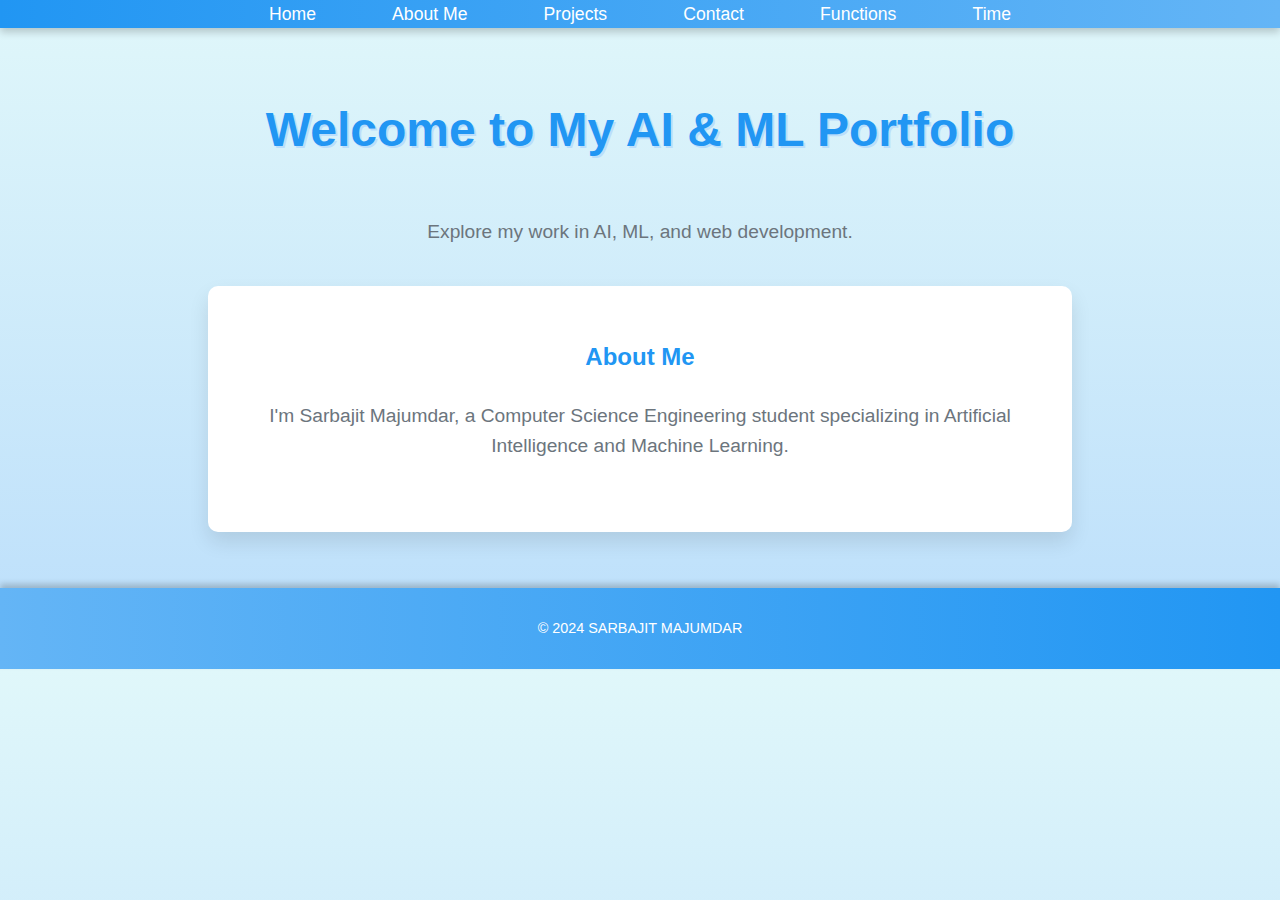
<file: index.html>
<!DOCTYPE html>
<html lang="en">
<head>
    <meta charset="UTF-8">
    <meta name="viewport" content="width=device-width, initial-scale=1.0">
    <title>Pradhuman Kumar - Portfolio</title>
    <link rel="stylesheet" href="css/style.css">
</head>
<body>
    <header>
        <nav>
            <ul>
                <li><a href="index.html">Home</a></li>
                <li><a href="about.html">About Me</a></li>
                <li><a href="projects/projects.html">Projects</a></li>
                <li><a href="contact.html">Contact</a></li>
                <li><a href="functions.html">Functions</a></li>
                <li><a href="time.html">Time</a></li>
            </ul>
        </nav>
    </header>

    <main>
        <h1>Welcome to My AI & ML Portfolio</h1>
        <p>Explore my work in AI, ML, and web development.</p>
        <section>
            <h2>About Me</h2>
            <p>I'm Sarbajit Majumdar, a Computer Science Engineering student specializing in Artificial Intelligence and Machine Learning.</p>
        </section>
    </main>

    <footer>
        <p>&copy; 2024 SARBAJIT MAJUMDAR</p>
    </footer>
</body>
</html>
</file>
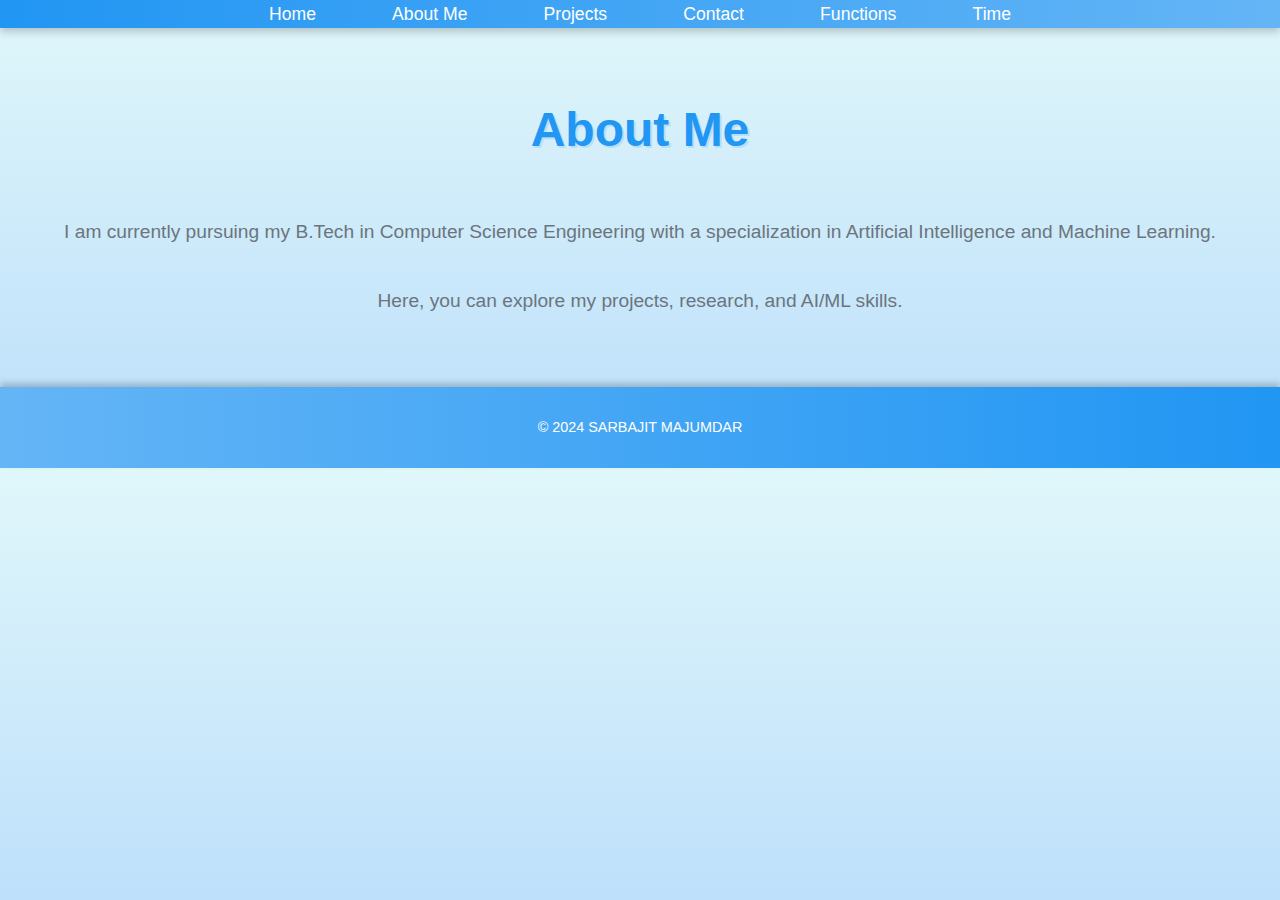
<file: about.html>
<!DOCTYPE html>
<html lang="en">
<head>
    <meta charset="UTF-8">
    <meta name="viewport" content="width=device-width, initial-scale=1.0">
    <title>About Me</title>
    <link rel="stylesheet" href="css/style.css">
</head>
<body>
    <header>
        <nav>
            <ul>
                <li><a href="index.html">Home</a></li>
                <li><a href="about.html">About Me</a></li>
                <li><a href="projects/projects.html">Projects</a></li>
                <li><a href="contact.html">Contact</a></li>
                <li><a href="functions.html">Functions</a></li>
                <li><a href="time.html">Time</a></li>
            </ul>
        </nav>
    </header>

    <main>
        <h1>About Me</h1>
        <p>I am currently pursuing my B.Tech in Computer Science Engineering with a specialization in Artificial Intelligence and Machine Learning.</p>
        <p>Here, you can explore my projects, research, and AI/ML skills.</p>
    </main>

    <footer>
        <p>&copy; 2024 SARBAJIT MAJUMDAR</p>
    </footer>
</body>
</html>
</file>
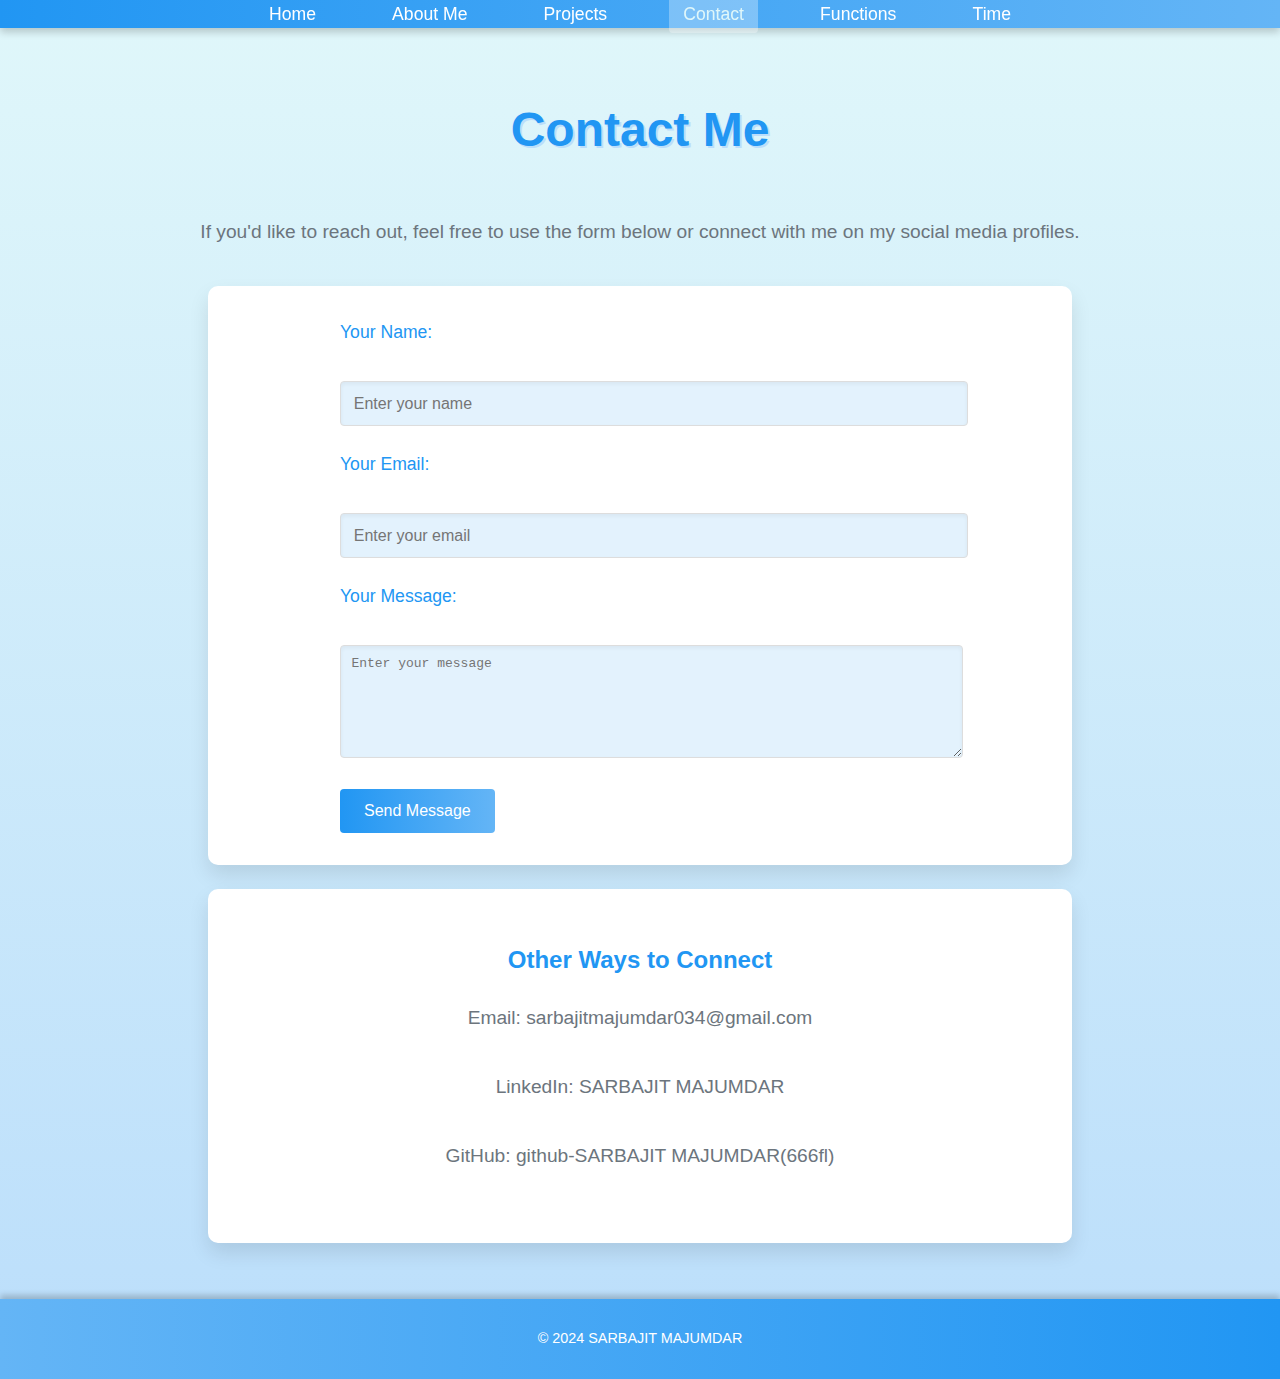
<file: contact.html>
<!DOCTYPE html>
<html lang="en">
<head>
    <meta charset="UTF-8">
    <meta name="viewport" content="width=device-width, initial-scale=1.0">
    <title>Contact Me</title>
    <link rel="stylesheet" href="css/style.css">
</head>
<body>
    <header>
        <nav>
            <ul>
                <li><a href="index.html">Home</a></li>
                <li><a href="about.html">About Me</a></li>
                <li><a href="projects/projects.html">Projects</a></li>
                <li><a href="contact.html" class="active">Contact</a></li>
                <li><a href="functions.html">Functions</a></li>
                <li><a href="time.html">Time</a></li>
            </ul>
        </nav>
    </header>

    <main>
        <h1>Contact Me</h1>
        <p>If you'd like to reach out, feel free to use the form below or connect with me on my social media profiles.</p>
        
        <section>
            <form action="https://formspree.io/f/YOUR_FORM_ID" method="POST">
                <div>
                    <label for="name">Your Name:</label><br>
                    <input type="text" id="name" name="name" placeholder="Enter your name" required>
                </div>
                <div>
                    <label for="email">Your Email:</label><br>
                    <input type="email" id="email" name="_replyto" placeholder="Enter your email" required>
                </div>
                <div>
                    <label for="message">Your Message:</label><br>
                    <textarea id="message" name="message" rows="6" placeholder="Enter your message" required></textarea>
                </div>
                <button type="submit">Send Message</button>
            </form>
        </section>
        
        <section>
            <h2>Other Ways to Connect</h2>
            <p>Email: <a href="mailto:sarbajitmajumdar034@gmail.com">sarbajitmajumdar034@gmail.com</a></p>
            <p>LinkedIn: <a href="https://www.linkedin.com/in/sarbajit-majumdar-376b41249?utm_source=share&utm_campaign=share_via&utm_content=profile&utm_medium=ios_app" target="_blank">SARBAJIT MAJUMDAR</a></p>
            <p>GitHub: <a href="https://github.com/666fl" target="_blank">github-SARBAJIT MAJUMDAR(666fl)</a></p>
        </section>
    </main>

    <footer>
        <p>&copy; 2024 SARBAJIT MAJUMDAR</p>
    </footer>
</body>
</html>
</file>
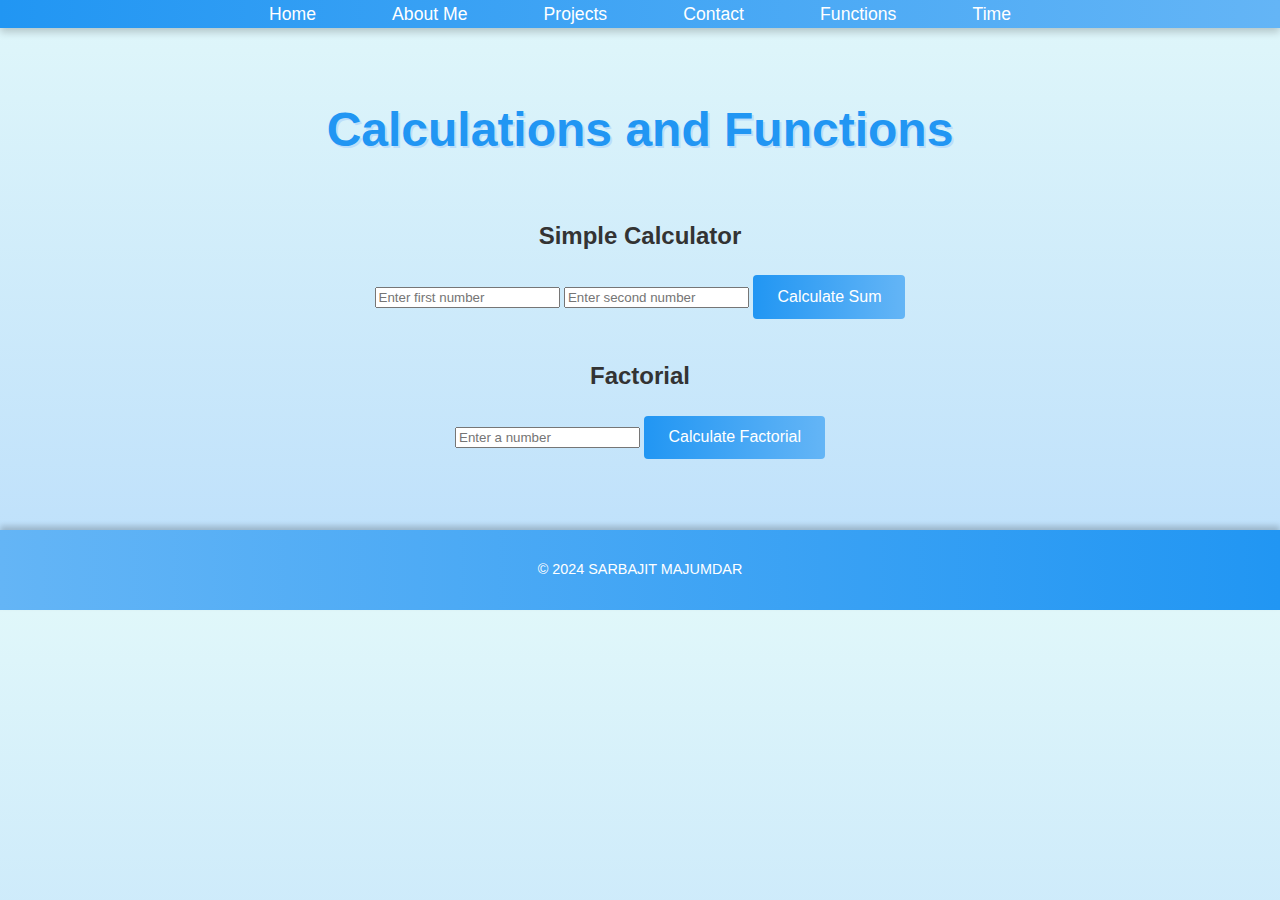
<file: functions.html>
<!DOCTYPE html>
<html lang="en">
<head>
    <meta charset="UTF-8">
    <meta name="viewport" content="width=device-width, initial-scale=1.0">
    <title>Functions</title>
    <link rel="stylesheet" href="css/style.css">
    <script src="js/script.js"></script>
</head>
<body>
    <header>
        <nav>
            <ul>
                <li><a href="index.html">Home</a></li>
                <li><a href="about.html">About Me</a></li>
                <li><a href="projects/projects.html">Projects</a></li>
                <li><a href="contact.html">Contact</a></li>
                <li><a href="functions.html">Functions</a></li>
                <li><a href="time.html">Time</a></li>
            </ul>
        </nav>
    </header>

    <main>
        <h1>Calculations and Functions</h1>
        <div>
            <h2>Simple Calculator</h2>
            <input type="number" id="num1" placeholder="Enter first number">
            <input type="number" id="num2" placeholder="Enter second number">
            <button onclick="calculateSum()">Calculate Sum</button>
            <p id="sumResult"></p>
        </div>
        <div>
            <h2>Factorial</h2>
            <input type="number" id="numFactorial" placeholder="Enter a number">
            <button onclick="calculateFactorial()">Calculate Factorial</button>
            <p id="factorialResult"></p>
        </div>
    </main>

    <footer>
        <p>&copy; 2024 SARBAJIT MAJUMDAR</p>
    </footer>
</body>
</html>
</file>
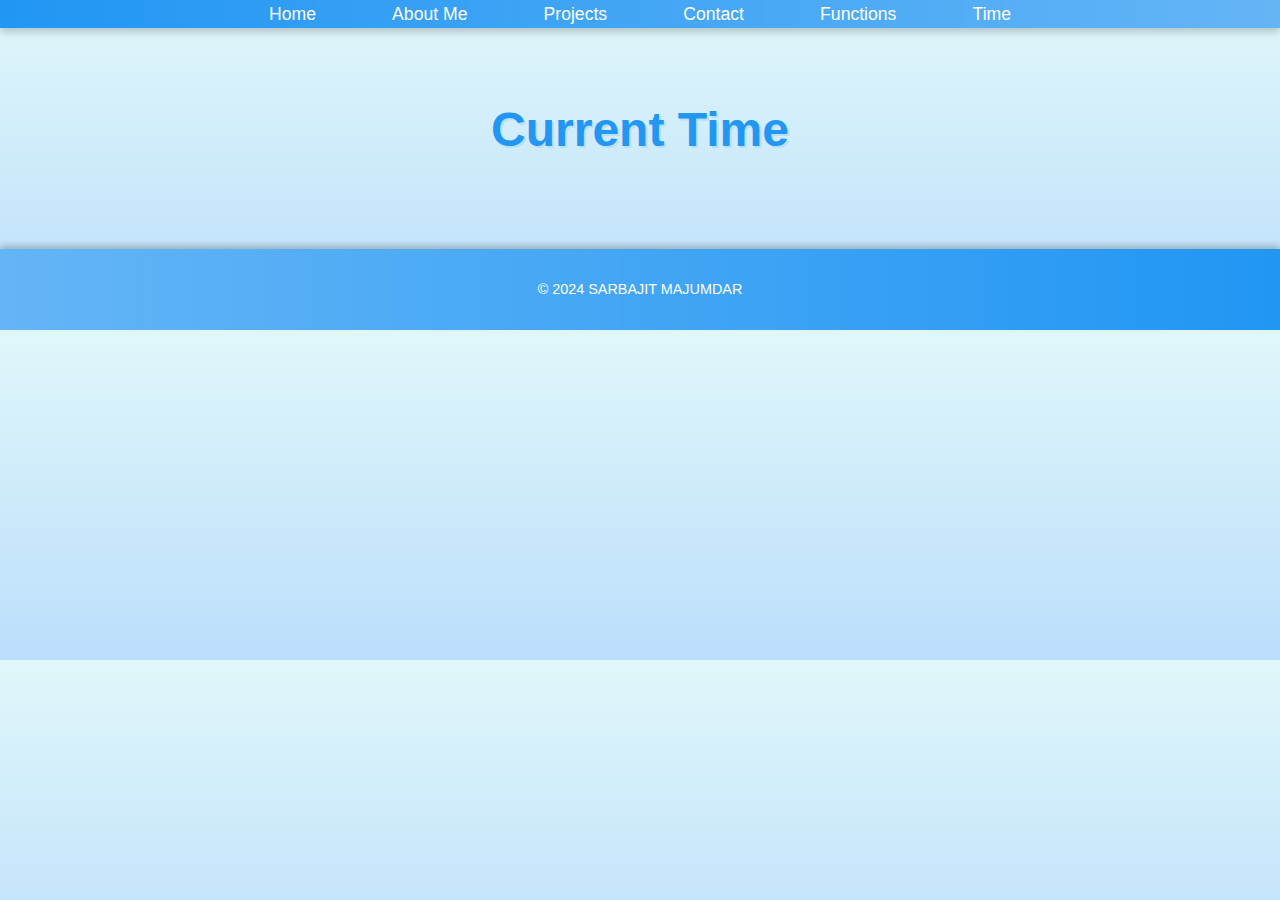
<file: time.html>
<!DOCTYPE html>
<html lang="en">
<head>
    <meta charset="UTF-8">
    <meta name="viewport" content="width=device-width, initial-scale=1.0">
    <title>Time</title>
    <link rel="stylesheet" href="css/style.css">
    <script src="js/script.js"></script>
</head>
<body>
    <header>
        <nav>
            <ul>
                <li><a href="index.html">Home</a></li>
                <li><a href="about.html">About Me</a></li>
                <li><a href="projects/projects.html">Projects</a></li>
                <li><a href="contact.html">Contact</a></li>
                <li><a href="functions.html">Functions</a></li>
                <li><a href="time.html">Time</a></li>
            </ul>
        </nav>
    </header>
    <main>
        <h1>Current Time</h1>
        <p id="currentTime"></p>
    </main>
    <footer>
        <p>&copy; 2024 SARBAJIT MAJUMDAR</p>
    </footer>
</body>
</html>
</file>
<file: css/style.css>
/* General Styles */
body {
    font-family: 'Poppins', Arial, sans-serif;
    margin: 0;
    padding: 0;
    background: linear-gradient(to bottom, #e0f7fa, #bbdefb); /* Light cyan to sky blue gradient */
    color: #333;
    line-height: 1.6;
}

a {
    text-decoration: none;
    color: inherit;
}

a:hover {
    text-decoration: underline;
}

/* Header */
header {
    background: linear-gradient(90deg, #2196f3, #64b5f6); /* Vibrant blue gradient */
    color: white;
    box-shadow: 0 4px 8px rgba(0, 0, 0, 0.2);
    position: sticky;
    top: 0;
    z-index: 1000;
}

header nav ul {
    list-style: none;
    padding: 0;
    display: flex;
    justify-content: center;
    margin: 0;
    align-items: center;
}

header nav ul li {
    margin: 0 1.5em;
}

header nav ul li a {
    font-size: 1.1em;
    padding: 0.5em 0.8em;
    border-radius: 4px;
    transition: all 0.3s ease;
    color: white;
}

header nav ul li a:hover,
header nav ul li a.active {
    background: rgba(255, 255, 255, 0.3); /* White hover effect */
    color: #e0f7fa;
}

/* Main Content */
main {
    padding: 2em 1em;
    max-width: 1200px;
    margin: auto;
    text-align: center;
}

main h1 {
    font-size: 3em;
    color: #2196f3;
    margin-bottom: 1em;
    text-shadow: 2px 2px #bbdefb;
}

main p {
    font-size: 1.2em;
    color: #6c757d;
    margin-bottom: 2em;
}

main section {
    background: white;
    padding: 2em;
    margin: 1.5em auto;
    border-radius: 10px;
    box-shadow: 0 10px 20px rgba(0, 0, 0, 0.1);
    max-width: 800px;
}

main section h2 {
    color: #2196f3;
    margin-bottom: 1em;
}

main section p {
    color: #6c757d;
}

/* Footer */
footer {
    background: linear-gradient(90deg, #64b5f6, #2196f3);
    color: white;
    text-align: center;
    padding: 1em 0;
    font-size: 0.9em;
    position: relative;
    bottom: 0;
    width: 100%;
    box-shadow: 0 -4px 6px rgba(0, 0, 0, 0.2);
}

/* Form Styles */
form {
    text-align: left;
    max-width: 600px;
    margin: auto;
}

form div {
    margin-bottom: 1.5em;
}

form label {
    display: block;
    font-size: 1.1em;
    color: #2196f3;
    margin-bottom: 0.5em;
}

form input,
form textarea {
    width: 100%;
    padding: 0.8em;
    font-size: 1em;
    border: 1px solid #ddd;
    border-radius: 4px;
    box-shadow: inset 0 2px 4px rgba(0, 0, 0, 0.05);
    background: #e3f2fd; /* Light blue */
}

form input:focus,
form textarea:focus {
    outline: none;
    border-color: #2196f3;
    box-shadow: 0 0 8px rgba(33, 150, 243, 0.5);
}

button {
    background: linear-gradient(90deg, #2196f3, #64b5f6);
    color: white;
    border: none;
    padding: 0.8em 1.5em;
    font-size: 1em;
    border-radius: 4px;
    cursor: pointer;
    transition: background 0.3s ease, transform 0.1s ease;
}

button:hover {
    background: linear-gradient(90deg, #64b5f6, #2196f3);
    transform: scale(1.05);
}

/* Shadows and Effects */
section {
    background: white;
    box-shadow: 0 10px 20px rgba(0, 0, 0, 0.1);
    border-radius: 8px;
    padding: 1.5em;
    margin-bottom: 1.5em;
}

/* Gallery/Media Styles */
.gallery {
    display: flex;
    flex-wrap: wrap;
    gap: 1em;
    justify-content: center;
}

.gallery img {
    border-radius: 10px;
    box-shadow: 0 4px 8px rgba(0, 0, 0, 0.2);
    max-width: 100%;
    height: auto;
    transition: transform 0.3s ease;
    border: 3px solid #2196f3;
}

.gallery img:hover {
    transform: scale(1.05);
    border-color: #64b5f6;
}

/* Responsive Design */
@media (max-width: 768px) {
    header nav ul {
        flex-direction: column;
    }

    header nav ul li {
        margin: 0.5em 0;
    }

    main h1 {
        font-size: 2.5em;
    }

    form input,
    form textarea {
        width: 100%;
    }
}
</file>
